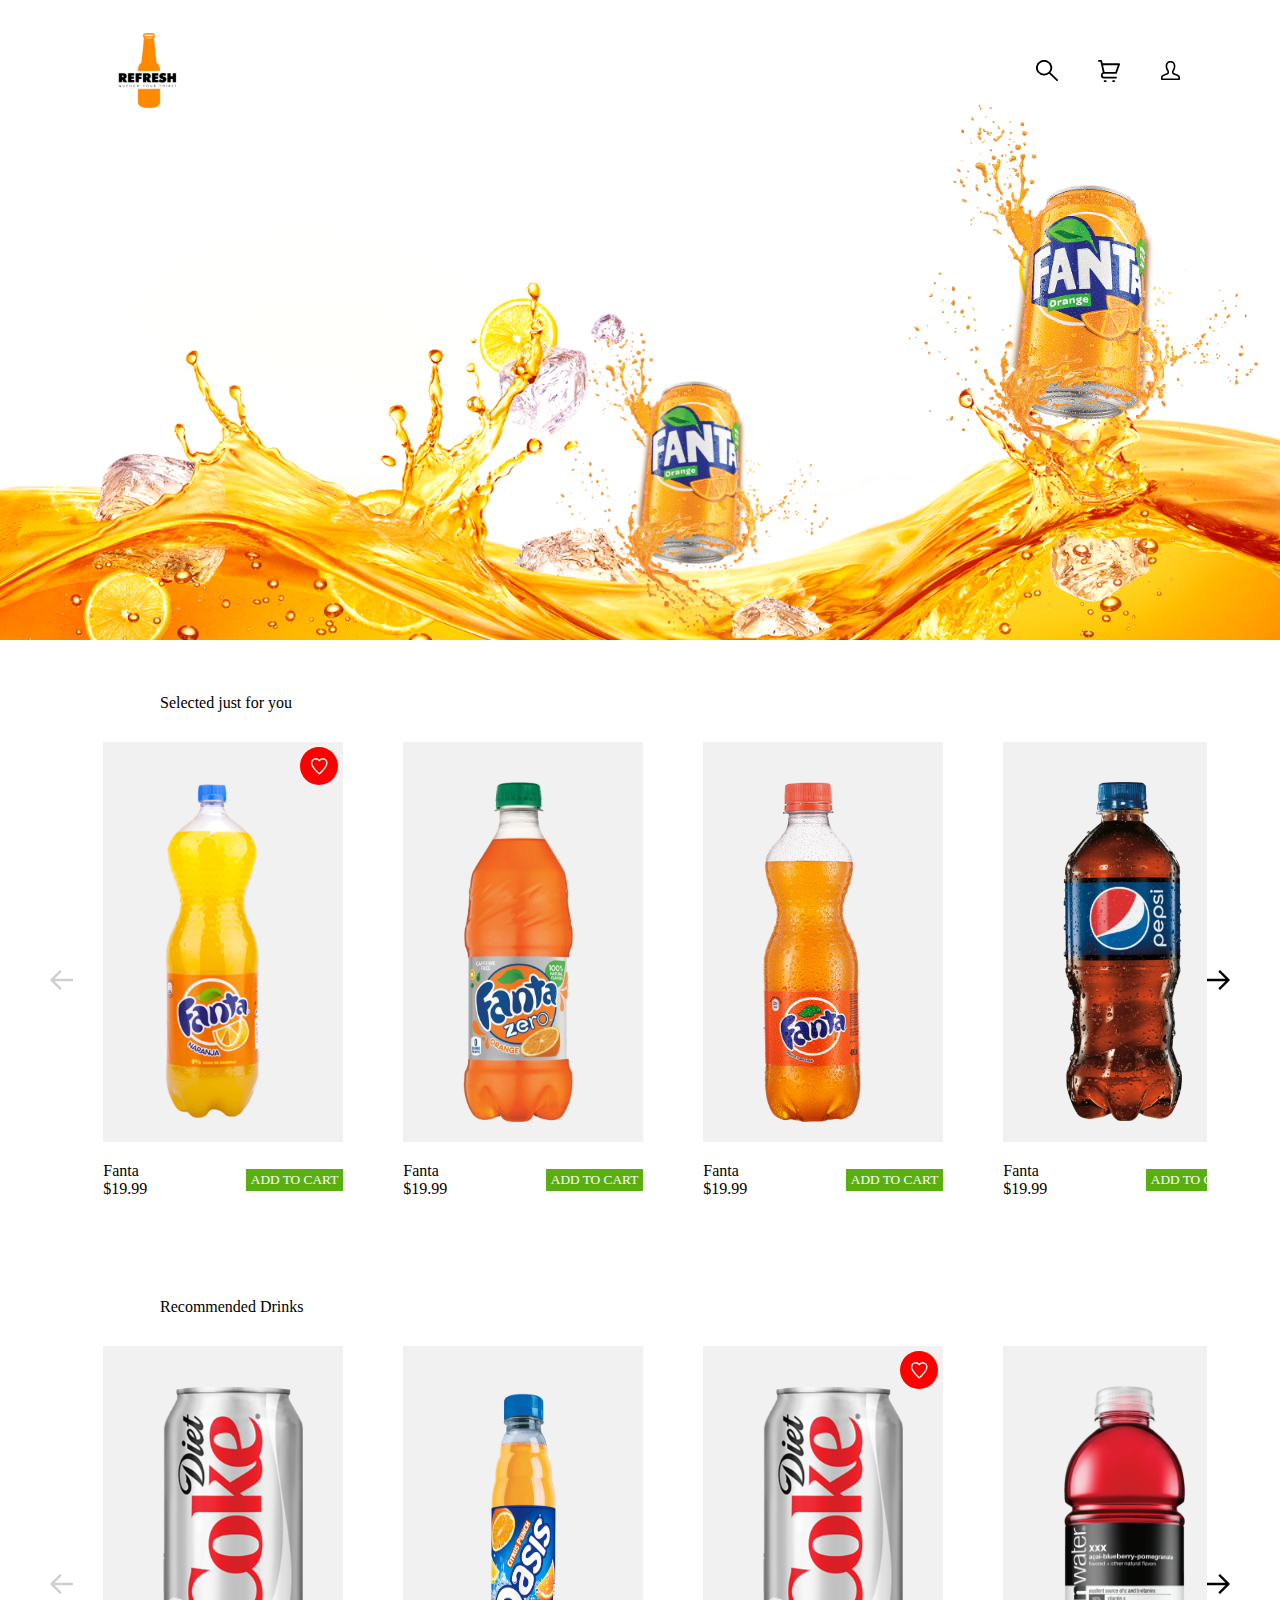
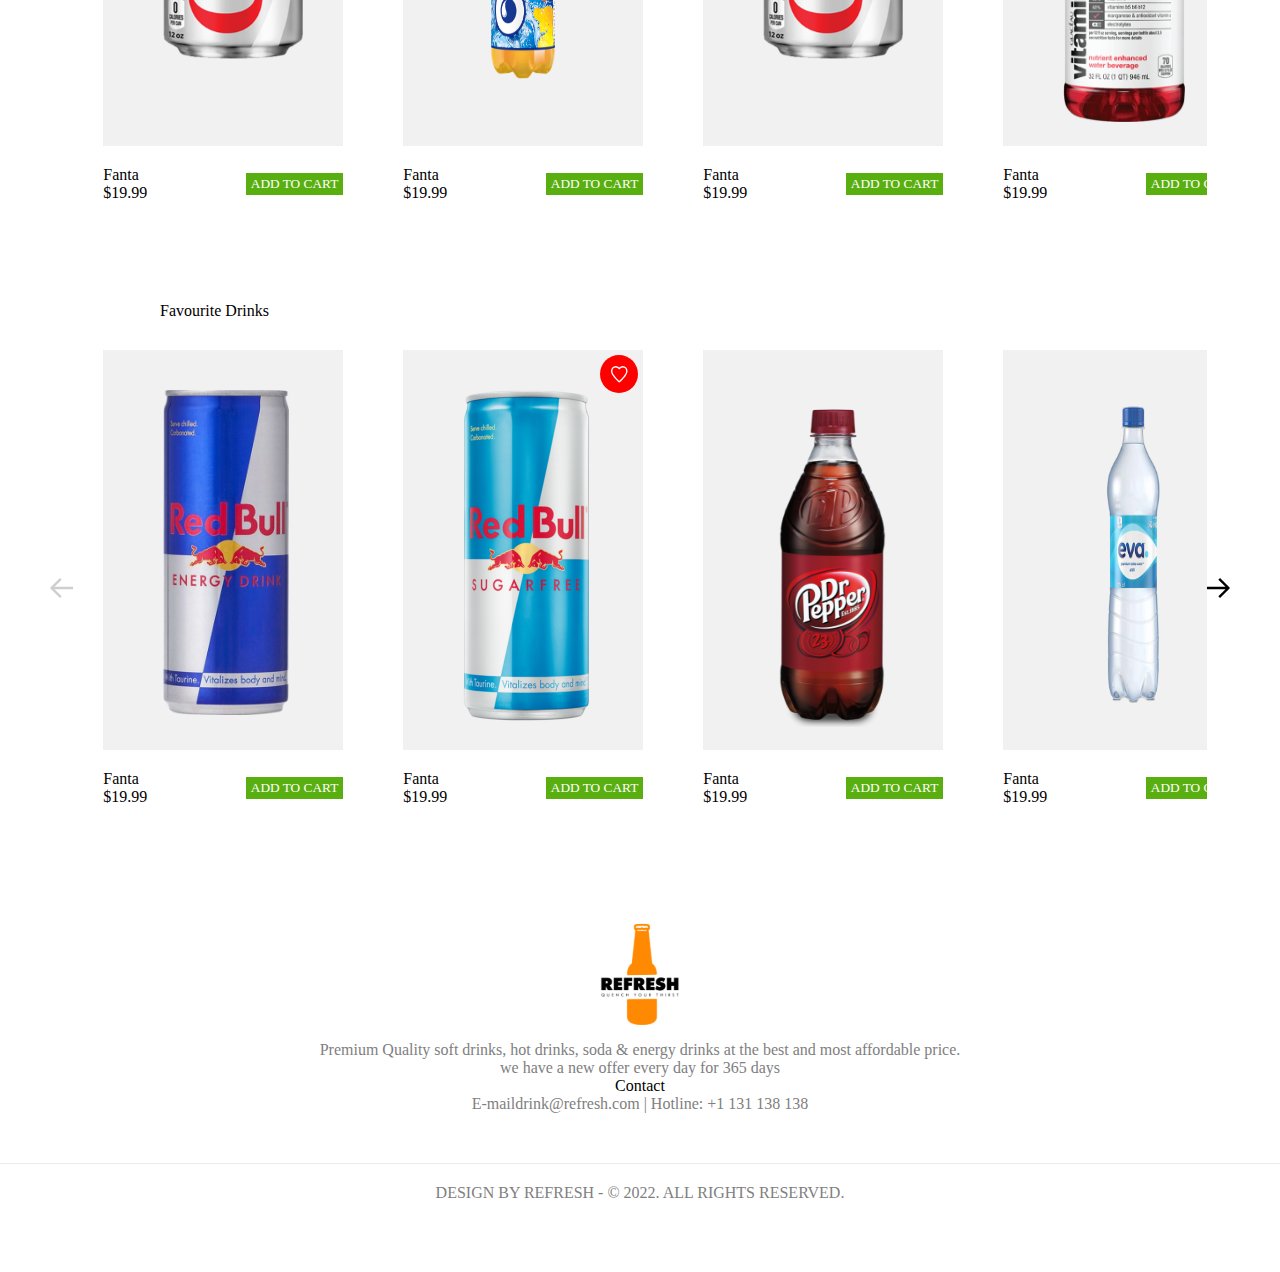
<file: index.html>
<!DOCTYPE html>
<html lang="en">
  <head>
    <meta charset="UTF-8" />
    <meta http-equiv="X-UA-Compatible" content="IE=edge" />
    <meta name="viewport" content="width=device-width, initial-scale=1.0" />
    <link rel="stylesheet" href="style.css" />
    <title>home</title>
  </head>
  <body>
    <div class="main-img">
      <img src="img/main-background.png" alt="main-background" />
    </div>
    <header>
      <div class="logo">
        <img src="img/logo.svg" alt="logo" />
      </div>
      <div class="right-nav">
        <img src="img/search.svg" alt="search" />
        <img src="img/cart.svg" alt="cart" />
        <img src="img/user.svg" alt="user" />
      </div>
    </header>
    <section class="just-for-you">
      <div class="heading">
        <p>Selected just for you</p>
      </div>
      <div class="item-container">
        <img src="img/left-arrow.svg" alt="left-arrow" />
        <div class="item-flex">
          <div class="item">
            <div class="item-background">
              <div class="favorites">
                <img src="img/favorite.svg" alt="favorite" />
              </div>
              <div class="item-image">
                <img src="img/fanta-naranja.png" alt="fanta-naranja" />
              </div>
            </div>
            <div class="item-bottom">
              <div class="item-price">
                <p>Fanta</p>
                <span>$19.99</span>
              </div>
              <button>ADD TO CART</button>
            </div>
          </div>
          <div class="item">
            <div class="item-background">
              <div class="item-image">
                <img src="img/fanta-zero.png" alt="fanta-zero" />
              </div>
            </div>
            <div class="item-bottom">
              <div class="item-price">
                <p>Fanta</p>
                <span>$19.99</span>
              </div>
              <button>ADD TO CART</button>
            </div>
          </div>
          <div class="item">
            <div class="item-background">
              <div class="item-image">
                <img src="img/fanta-orange.png" alt="fanta-orange" />
              </div>
            </div>
            <div class="item-bottom">
              <div class="item-price">
                <p>Fanta</p>
                <span>$19.99</span>
              </div>
              <button>ADD TO CART</button>
            </div>
          </div>
          <div class="item">
            <div class="item-background">
              <div class="item-image">
                <img src="img/pepsi.png" alt="pepsi" />
              </div>
            </div>
            <div class="item-bottom">
              <div class="item-price">
                <p>Fanta</p>
                <span>$19.99</span>
              </div>
              <button>ADD TO CART</button>
            </div>
          </div>
          </div>
          <img src="img/arrow-right.svg" alt="arrow-right" />
        </div>
      </div>
    </section>
    <section class="just-for-you">
      <div class="heading">
        <p>Recommended Drinks </p>
      </div>
      <div class="item-container">
        <img src="img/left-arrow.svg" alt="left-arrow" />
        <div class="item-flex">
          <div class="item">
            <div class="item-background">
              <div class="item-image">
                <img src="img/diet-coke.png" alt="diet-coke" />
              </div>
            </div>
            <div class="item-bottom">
              <div class="item-price">
                <p>Fanta</p>
                <span>$19.99</span>
              </div>
              <button>ADD TO CART</button>
            </div>
          </div>
          <div class="item">
            <div class="item-background">
              <div class="item-image">
                <img src="img/oasis.png" alt="oasis" />
              </div>
            </div>
            <div class="item-bottom">
              <div class="item-price">
                <p>Fanta</p>
                <span>$19.99</span>
              </div>
              <button>ADD TO CART</button>
            </div>
          </div>
          <div class="item">
            <div class="item-background">
                <div class="favorites">
                <img src="img/favorite.svg" alt="favorite" />
              </div>
              <div class="item-image">
                <img src="img/diet-coke.png" alt="diet-coke" />
              </div>
            </div>
            <div class="item-bottom">
              <div class="item-price">
                <p>Fanta</p>
                <span>$19.99</span>
              </div>
              <button>ADD TO CART</button>
            </div>
          </div>
          <div class="item">
            <div class="item-background">
              <div class="item-image">
                <img src="img/vitamin-water.png" alt="vitamin-water" />
              </div>
            </div>
            <div class="item-bottom">
              <div class="item-price">
                <p>Fanta</p>
                <span>$19.99</span>
              </div>
              <button>ADD TO CART</button>
            </div>
          </div>
          </div>
          <img src="img/arrow-right.svg" alt="arrow-right" />
        </div>
      </div>
    </section>
    <section class="just-for-you">
      <div class="heading">
        <p>Favourite Drinks</p>
      </div>
      <div class="item-container">
        <img src="img/left-arrow.svg" alt="left-arrow" />
        <div class="item-flex">
          <div class="item">
            <div class="item-background">
              <div class="item-image">
                <img src="img/red-bull.png" alt="red-bull" />
              </div>
            </div>
            <div class="item-bottom">
              <div class="item-price">
                <p>Fanta</p>
                <span>$19.99</span>
              </div>
              <button>ADD TO CART</button>
            </div>
          </div>
          <div class="item">
            <div class="item-background">
              <div class="favorites">
                <img src="img/favorite.svg" alt="favorite" />
              </div>
              <div class="item-image">
                <img src="img/red-bull-sf.png" alt="red-bull-sf" />
              </div>
            </div>
            <div class="item-bottom">
              <div class="item-price">
                <p>Fanta</p>
                <span>$19.99</span>
              </div>
              <button>ADD TO CART</button>
            </div>
          </div>
          <div class="item">
            <div class="item-background">
              <div class="item-image">
                <img src="img/dr-paper.png" alt="dr-paper" />
              </div>
            </div>
            <div class="item-bottom">
              <div class="item-price">
                <p>Fanta</p>
                <span>$19.99</span>
              </div>
              <button>ADD TO CART</button>
            </div>
          </div>
          <div class="item">
            <div class="item-background">
              <div class="item-image">
                <img src="img/Eva-water.png" alt="Eva-water" />
              </div>
            </div>
            <div class="item-bottom">
              <div class="item-price">
                <p>Fanta</p>
                <span>$19.99</span>
              </div>
              <button>ADD TO CART</button>
            </div>
          </div>
          </div>
          <img src="img/arrow-right.svg" alt="arrow-right" />
        </div>
      </div>
    </section>
    <div class="refresh">
        <img src="img/logo.svg" alt="logo">
        <p>Premium Quality soft drinks, hot drinks, soda & energy drinks at the best and most affordable price.</p>
        <p>we have a new offer every day for 365 days</p>
        <span>Contact</span>
        <p>E-maildrink@refresh.com | Hotline: +1 131 138 138</p>
    </div>
    <footer>
        <p>DESIGN BY REFRESH - © 2022. ALL RIGHTS RESERVED.</p>
    </footer>
  </body>
</html>
</file>
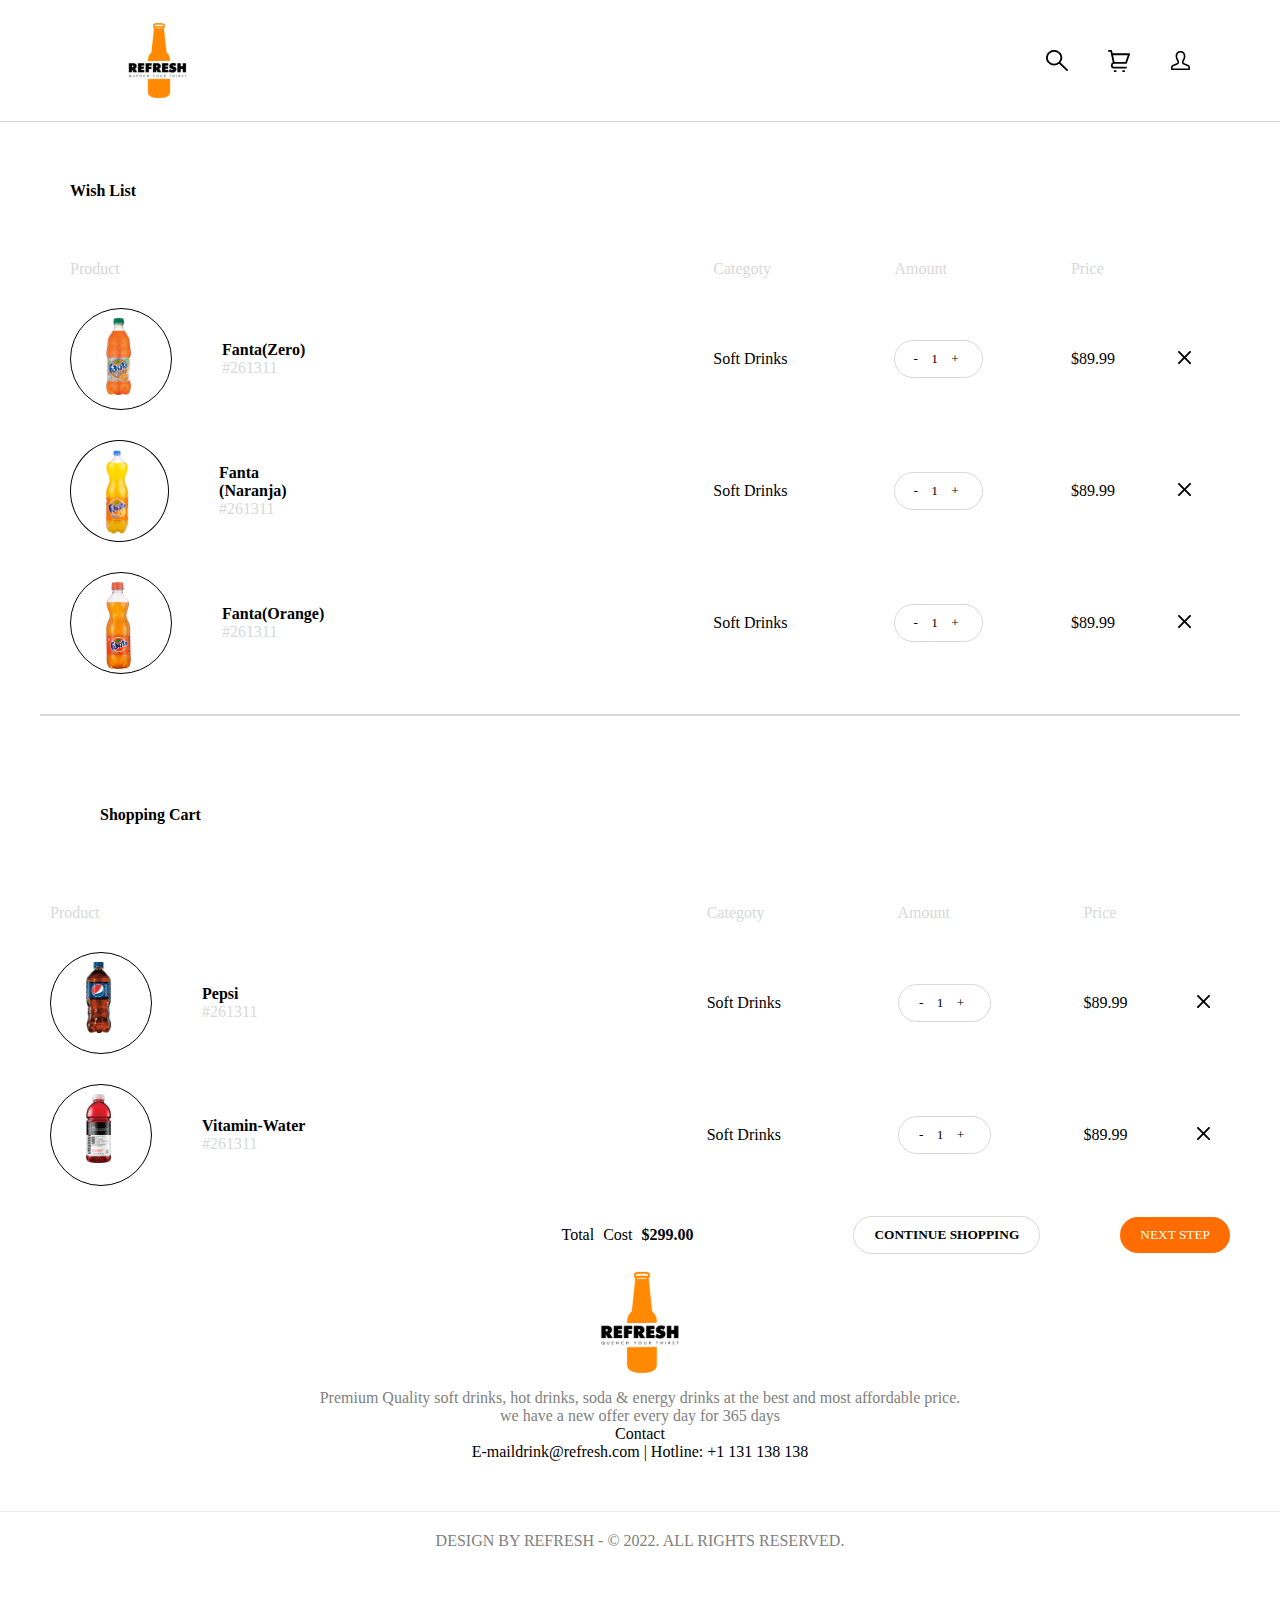
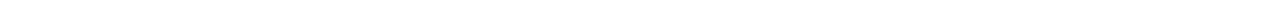
<file: cart.html>
<!DOCTYPE html>
<html lang="en">
  <head>
    <meta charset="UTF-8" />
    <meta http-equiv="X-UA-Compatible" content="IE=edge" />
    <meta name="viewport" content="width=device-width, initial-scale=1.0" />
    <link rel="stylesheet" href="style.css" />
    <title>cart</title>
  </head>
  <body>
    <header class="cart">
      <div class="logo">
        <img src="img/logo.svg" alt="logo" />
      </div>
      <div class="right-nav">
        <img src="img/search.svg" alt="search" />
        <img src="img/cart.svg" alt="cart" />
        <img src="img/user.svg" alt="user" />
      </div>
    </header>
    <section class="wish-list">
      <p>Wish List</p>
      <div class="wish-list-table">
        <table>
          <tr>
            <th>Product</th>
            <th>Categoty</th>
            <th>Amount</th>
            <th>Price</th>
          </tr>
          <tr>
            <td>
              <div class="product">
                <div class="circle">
                  <img src="img/fanta-zero.png" alt="fanta-zero" />
                </div>
                <div class="product-details">
                  <span>Fanta(Zero)</span>
                  <p>#261311</p>
                </div>
              </div>
            </td>
            <td>Soft Drinks</td>
            <td><button>- 1 +</button></td>
            <td>$89.99</td>
            <td><img src="img/cross.svg" alt="cross" /></td>
          </tr>
          <tr>
            <td>
              <div class="product">
                <div class="circle">
                  <img src="img/fanta-naranja.png" alt="fanta-naranja" />
                </div>
                <div class="product-details">
                  <span>Fanta (Naranja)</span>
                  <p>#261311</p>
                </div>
              </div>
            </td>
            <td>Soft Drinks</td>
            <td><button>- 1 +</button></td>
            <td>$89.99</td>
            <td><img src="img/cross.svg" alt="cross" /></td>
          </tr>
          <tr>
            <td>
              <div class="product">
                <div class="circle">
                  <img src="img/fanta-orange.png" alt="fanta-orange" />
                </div>
                <div class="product-details">
                  <span>Fanta(Orange)</span>
                  <p>#261311</p>
                </div>
              </div>
            </td>
            <td>Soft Drinks</td>
            <td><button>- 1 +</button></td>
            <td>$89.99</td>
            <td><img src="img/cross.svg" alt="cross" /></td>
          </tr>
        </table>
      </div>
    </section>
    <section class="shopping-cart">
      <div class="text">
        <p>Shopping Cart</p>
      </div>
      <table>
        <tr>
          <th>Product</th>
          <th>Categoty</th>
          <th>Amount</th>
          <th>Price</th>
        </tr>
        <tr>
          <td>
            <div class="product">
              <div class="circle">
                <img src="img/pepsi.png" alt="pepsi" />
              </div>
              <div class="product-details">
                <span>Pepsi</span>
                <p>#261311</p>
              </div>
            </div>
          </td>
          <td>Soft Drinks</td>
          <td><button>- 1 +</button></td>
          <td>$89.99</td>
          <td><img src="img/cross.svg" alt="cross" /></td>
        </tr>
        <tr>
          <td>
            <div class="product">
              <div class="circle">
                <img src="img/vitamin-water.png" alt="vitamin-water" />
              </div>
              <div class="product-details">
                <span>Vitamin-Water</span>
                <p>#261311</p>
              </div>
            </div>
          </td>
          <td>Soft Drinks</td>
          <td><button>- 1 +</button></td>
          <td>$89.99</td>
          <td><img src="img/cross.svg" alt="cross" /></td>
        </tr>
      </table>
      <div class="table-footer">
        <div class="total-amount">
          <p>Total Cost <span>$299.00</span></p>
        </div>
        <div class="continue-shopping">
          <button>CONTINUE SHOPPING</button>
        </div>
        <div class="next-step">
          <button>NEXT STEP</button>
        </div>
      </div>
    </section>
    <section class="refresh">
      <img src="img/logo.svg" alt="logo" />
      <p>
        Premium Quality soft drinks, hot drinks, soda & energy drinks at the
        best and most affordable price.
      </p>
      <p>we have a new offer every day for 365 days</p>
      <span
        >Contact <br />
        E-maildrink@refresh.com | Hotline: +1 131 138 138</span
      >
    </section>
    <footer>
      <p>DESIGN BY REFRESH - © 2022. ALL RIGHTS RESERVED.</p>
    </footer>
  </body>
</html>
</file>
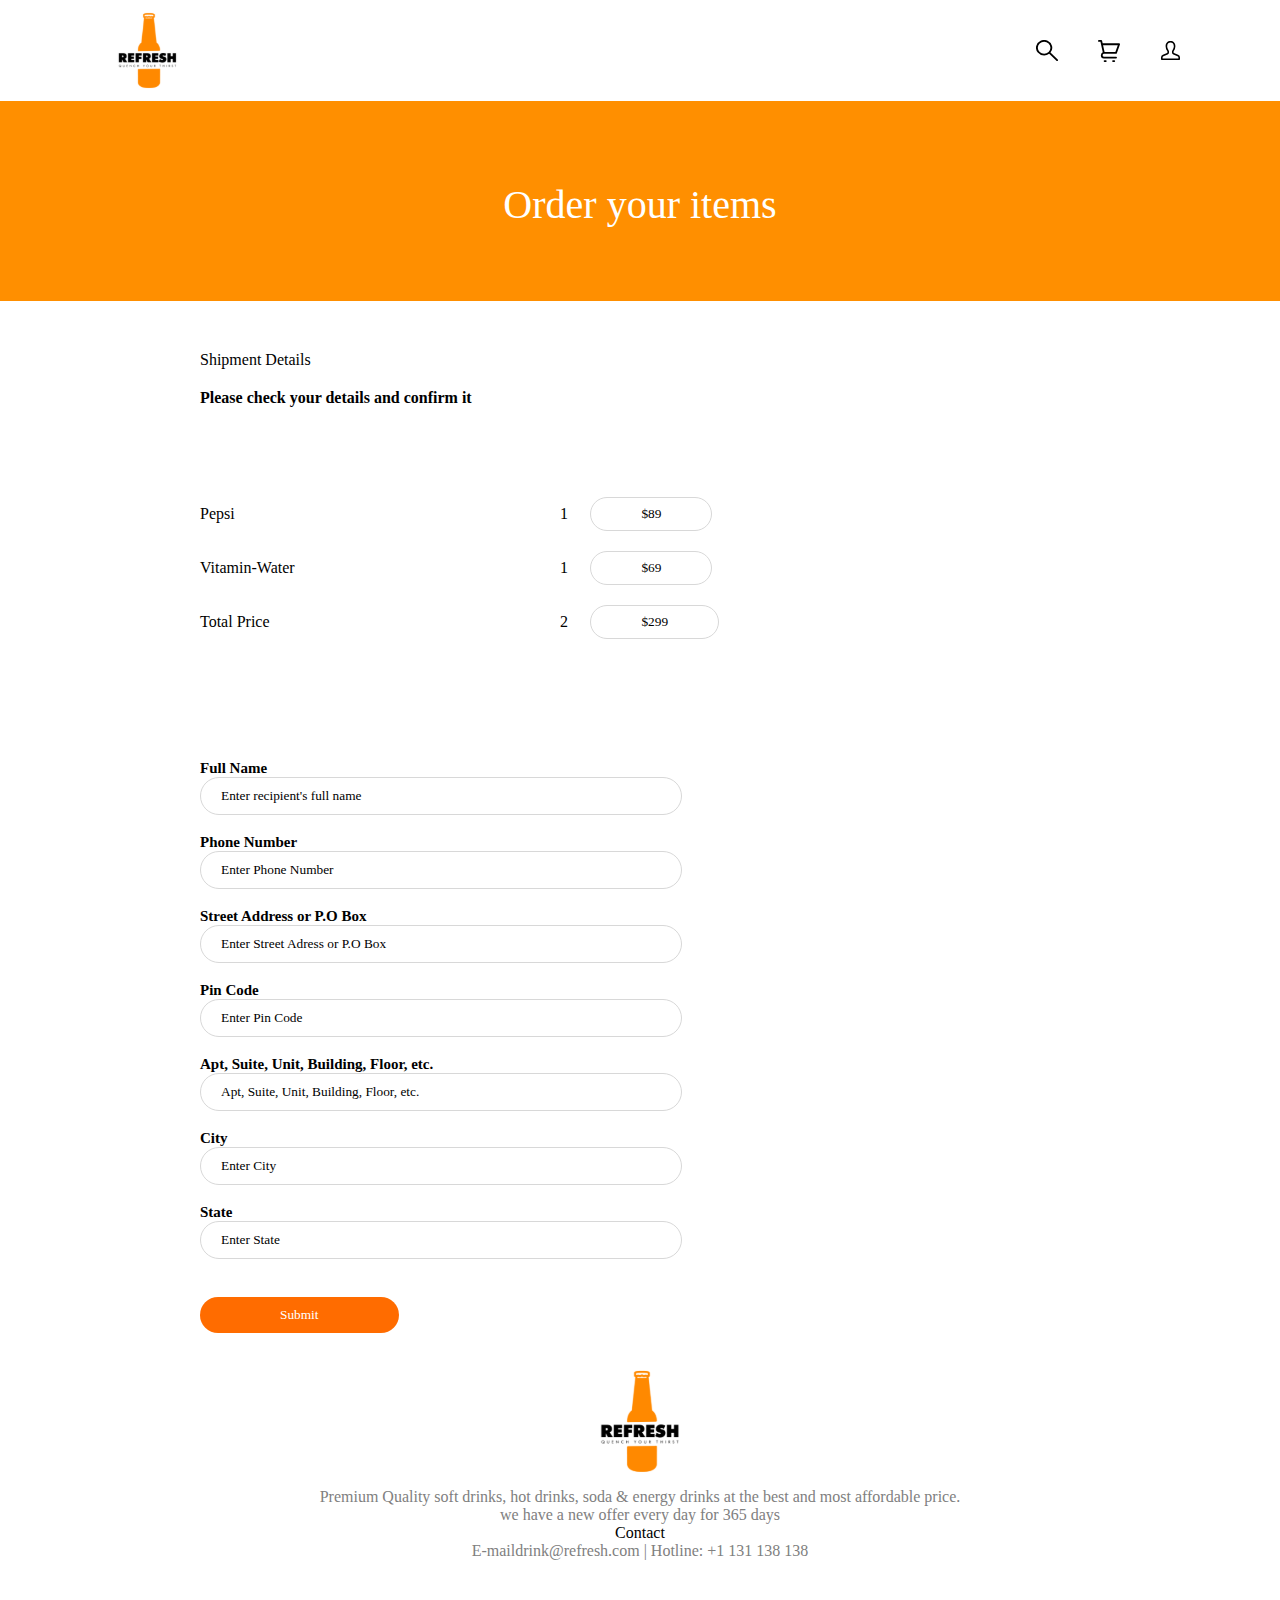
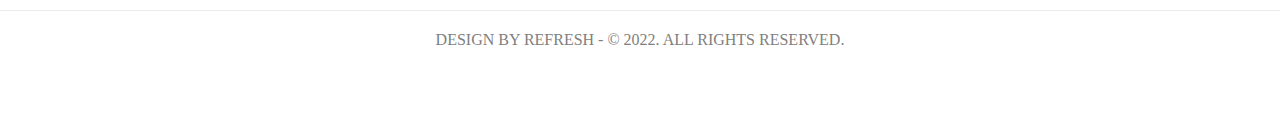
<file: checkout.html>
<!DOCTYPE html>
<html lang="en">
  <head>
    <meta charset="UTF-8" />
    <meta http-equiv="X-UA-Compatible" content="IE=edge" />
    <meta name="viewport" content="width=device-width, initial-scale=1.0" />
    <link rel="stylesheet" href="style.css" />
    <title>checkout</title>
  </head>
  <body>
    <header class="checkout">
      <div class="logo">
        <img src="img/logo.svg" alt="logo" />
      </div>
      <div class="right-nav">
        <img src="img/search.svg" alt="search" />
        <img src="img/cart.svg" alt="cart" />
        <img src="img/user.svg" alt="user" />
      </div>
    </header>
    <section class="order-item">
      <p>Order your items</p>
    </section>
    <section class="shipment">
      <span>Shipment Details</span>
      <p>Please check your details and confirm it</p>
      <table>
        <tr>
          <td>Pepsi</td>
          <td>1</td>
          <td><button>$89</button></td>
        </tr>
        <tr>
          <td>Vitamin-Water</td>
          <td>1</td>
          <td><button>$69</button></td>
        </tr>
        <tr>
          <td>Total Price</td>
          <td>2</td>
          <td><button>$299</button></td>
        </tr>
      </table>
    </section>
    <section class="checkout-form">
      <label for="full-name">Full Name</label> <br />
      <input type="text" placeholder="Enter recipient's full name" /> <br />
      <br />
      <label for="phone-number">Phone Number</label> <br />
      <input type="phone" placeholder="Enter Phone Number" /> <br />
      <br />
      <label for="Street">Street Address or P.O Box</label> <br />
      <input type="text" placeholder="Enter Street Adress or P.O Box" /> <br />
      <br />
      <label for="pin-code">Pin Code</label> <br />
      <input type="pin" placeholder="Enter Pin Code" /> <br />
      <br />
      <label for="appartment">Apt, Suite, Unit, Building, Floor, etc.</label>
      <br />
      <input
        type="text"
        placeholder="Apt, Suite, Unit, Building, Floor, etc."
      />
      <br />
      <br />
      <label for="city">City</label> <br />
      <input type="text" placeholder="Enter City" /> <br />
      <br />
      <label for="state">State</label> <br />
      <input type="text" placeholder="Enter State" /> <br />
      <br />
      <button>Submit</button>
    </section>
    <div class="refresh">
      <img src="img/logo.svg" alt="logo" />
      <p>
        Premium Quality soft drinks, hot drinks, soda & energy drinks at the
        best and most affordable price.
      </p>
      <p>we have a new offer every day for 365 days</p>
      <span>Contact</span>
      <p>E-maildrink@refresh.com | Hotline: +1 131 138 138</p>
    </div>
    <footer>
      <p>DESIGN BY REFRESH - © 2022. ALL RIGHTS RESERVED.</p>
    </footer>
  </body>
</html>
</file>
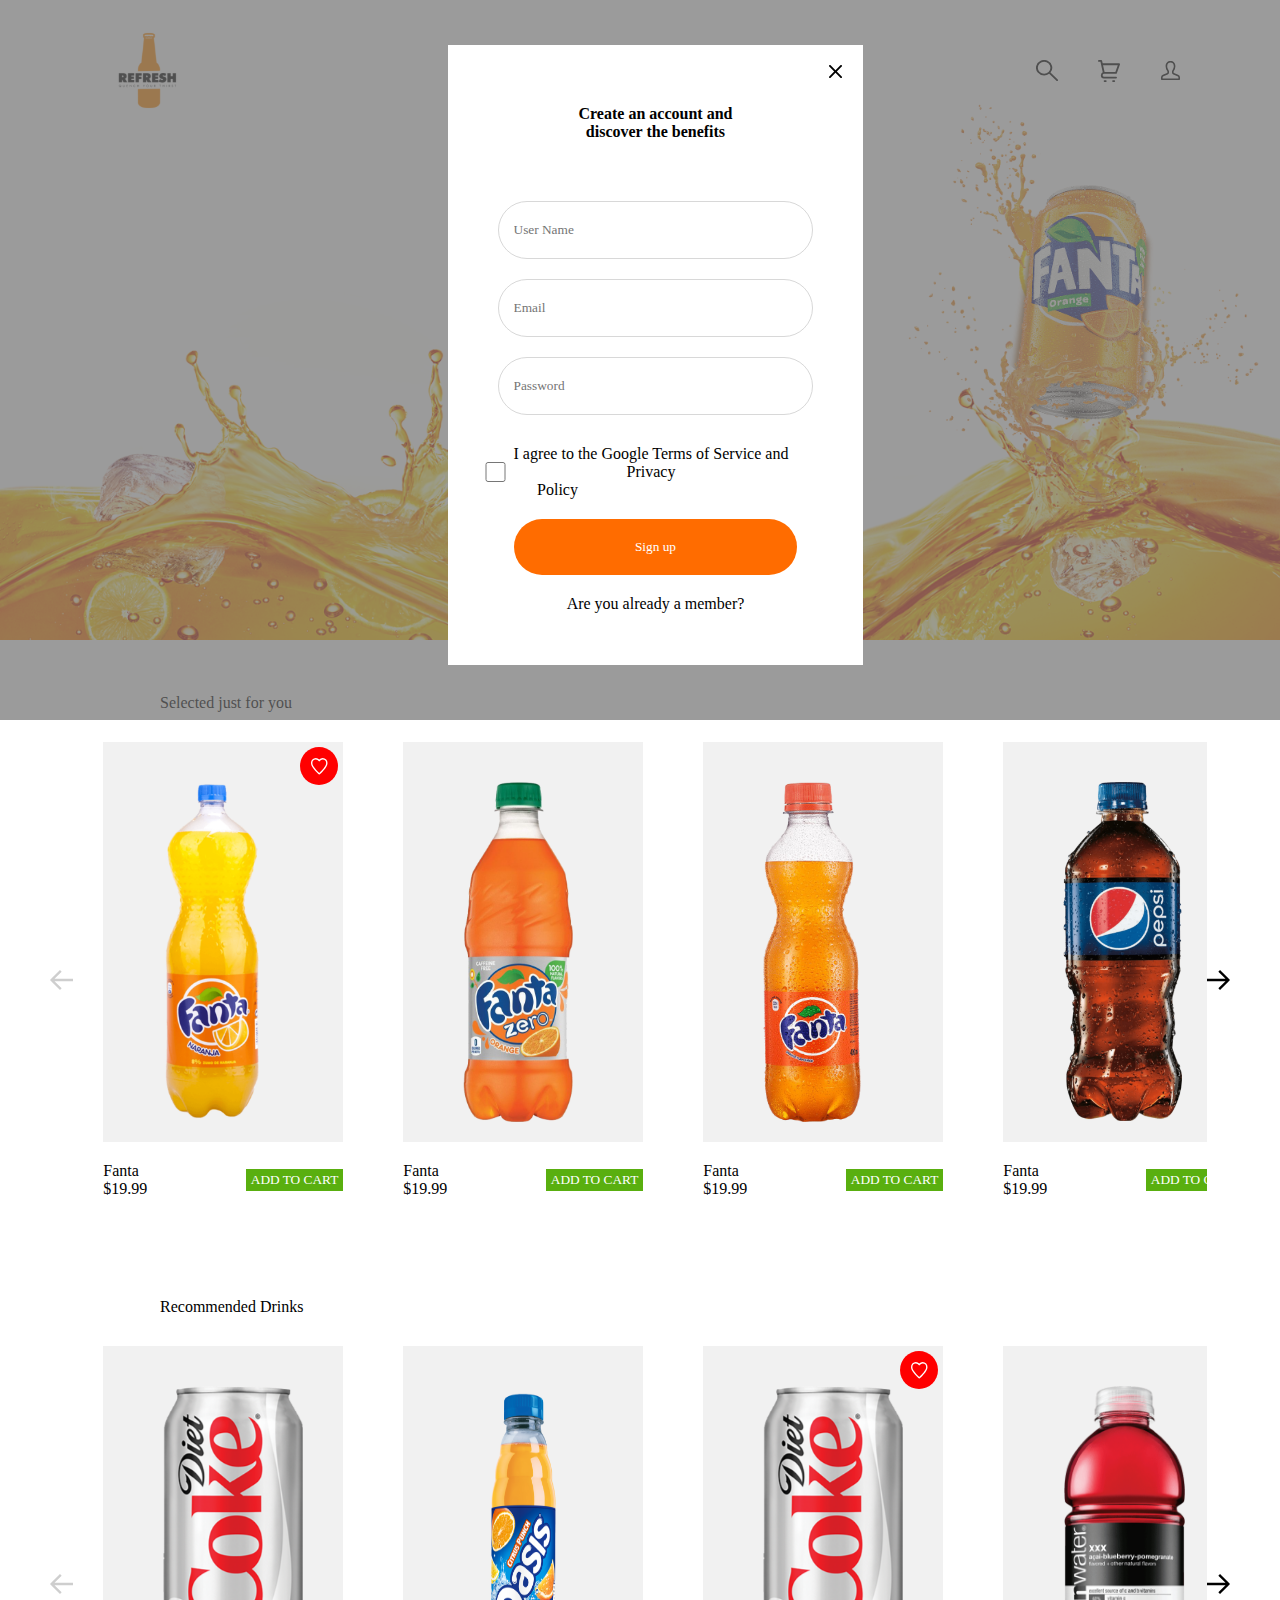
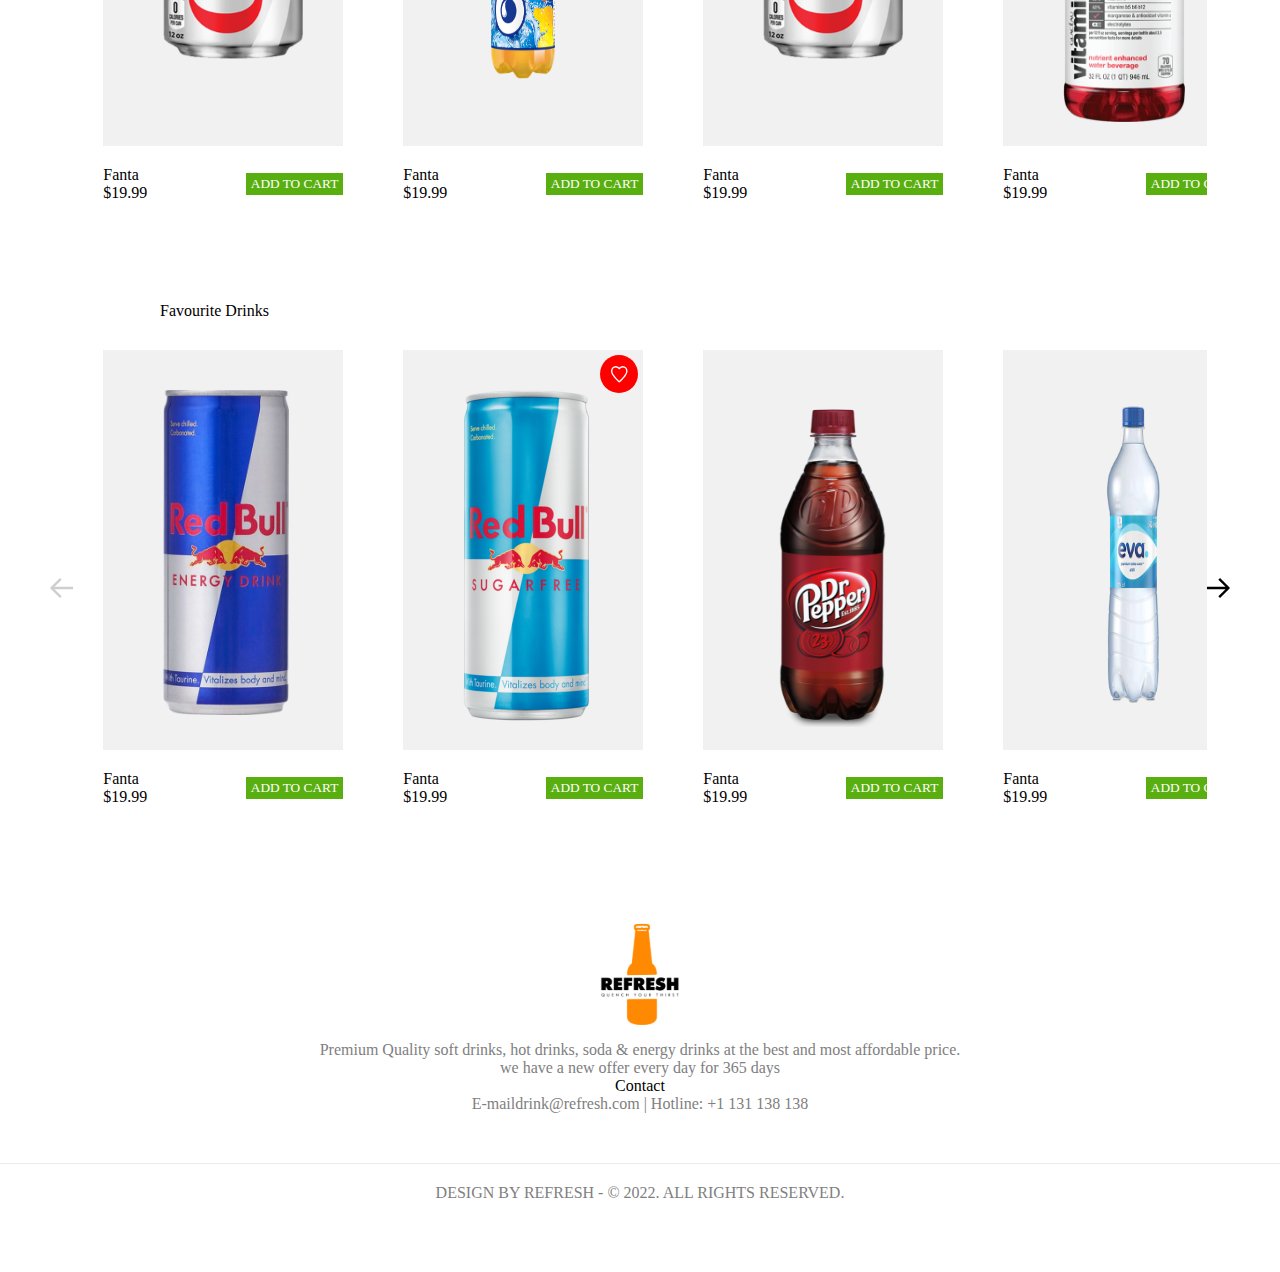
<file: signin.html>
<!DOCTYPE html>
<html lang="en">
<head>
    <meta charset="UTF-8">
    <meta http-equiv="X-UA-Compatible" content="IE=edge">
    <meta name="viewport" content="width=device-width, initial-scale=1.0">
    <link rel="stylesheet" href="style.css">
    <title>signup</title>
</head>
<body>
    <div class="main-img">
      <img src="img/main-background.png" alt="main-background" />
    </div>
    <header>
      <div class="logo">
        <img src="img/logo.svg" alt="logo" />
      </div>
      <div class="right-nav">
        <img src="img/search.svg" alt="search" />
        <img src="img/cart.svg" alt="cart" />
        <img src="img/user.svg" alt="user" />
      </div>
    </header>
    <section class="just-for-you">
      <div class="heading">
        <p>Selected just for you</p>
      </div>
      <div class="item-container">
        <img src="img/left-arrow.svg" alt="left-arrow" />
        <div class="item-flex">
          <div class="item">
            <div class="item-background">
              <div class="favorites">
                <img src="img/favorite.svg" alt="favorite" />
              </div>
              <div class="item-image">
                <img src="img/fanta-naranja.png" alt="fanta-naranja" />
              </div>
            </div>
            <div class="item-bottom">
              <div class="item-price">
                <p>Fanta</p>
                <span>$19.99</span>
              </div>
              <button>ADD TO CART</button>
            </div>
          </div>
          <div class="item">
            <div class="item-background">
              <div class="item-image">
                <img src="img/fanta-zero.png" alt="fanta-zero" />
              </div>
            </div>
            <div class="item-bottom">
              <div class="item-price">
                <p>Fanta</p>
                <span>$19.99</span>
              </div>
              <button>ADD TO CART</button>
            </div>
          </div>
          <div class="item">
            <div class="item-background">
              <div class="item-image">
                <img src="img/fanta-orange.png" alt="fanta-orange" />
              </div>
            </div>
            <div class="item-bottom">
              <div class="item-price">
                <p>Fanta</p>
                <span>$19.99</span>
              </div>
              <button>ADD TO CART</button>
            </div>
          </div>
          <div class="item">
            <div class="item-background">
              <div class="item-image">
                <img src="img/pepsi.png" alt="pepsi" />
              </div>
            </div>
            <div class="item-bottom">
              <div class="item-price">
                <p>Fanta</p>
                <span>$19.99</span>
              </div>
              <button>ADD TO CART</button>
            </div>
          </div>
          </div>
          <img src="img/arrow-right.svg" alt="arrow-right" />
        </div>
      </div>
    </section>
    <section class="just-for-you">
      <div class="heading">
        <p>Recommended Drinks </p>
      </div>
      <div class="item-container">
        <img src="img/left-arrow.svg" alt="left-arrow" />
        <div class="item-flex">
          <div class="item">
            <div class="item-background">
              <div class="item-image">
                <img src="img/diet-coke.png" alt="diet-coke" />
              </div>
            </div>
            <div class="item-bottom">
              <div class="item-price">
                <p>Fanta</p>
                <span>$19.99</span>
              </div>
              <button>ADD TO CART</button>
            </div>
          </div>
          <div class="item">
            <div class="item-background">
              <div class="item-image">
                <img src="img/oasis.png" alt="oasis" />
              </div>
            </div>
            <div class="item-bottom">
              <div class="item-price">
                <p>Fanta</p>
                <span>$19.99</span>
              </div>
              <button>ADD TO CART</button>
            </div>
          </div>
          <div class="item">
            <div class="item-background">
                <div class="favorites">
                <img src="img/favorite.svg" alt="favorite" />
              </div>
              <div class="item-image">
                <img src="img/diet-coke.png" alt="diet-coke" />
              </div>
            </div>
            <div class="item-bottom">
              <div class="item-price">
                <p>Fanta</p>
                <span>$19.99</span>
              </div>
              <button>ADD TO CART</button>
            </div>
          </div>
          <div class="item">
            <div class="item-background">
              <div class="item-image">
                <img src="img/vitamin-water.png" alt="vitamin-water" />
              </div>
            </div>
            <div class="item-bottom">
              <div class="item-price">
                <p>Fanta</p>
                <span>$19.99</span>
              </div>
              <button>ADD TO CART</button>
            </div>
          </div>
          </div>
          <img src="img/arrow-right.svg" alt="arrow-right" />
        </div>
      </div>
    </section>
    <section class="just-for-you">
      <div class="heading">
        <p>Favourite Drinks</p>
      </div>
      <div class="item-container">
        <img src="img/left-arrow.svg" alt="left-arrow" />
        <div class="item-flex">
          <div class="item">
            <div class="item-background">
              <div class="item-image">
                <img src="img/red-bull.png" alt="red-bull" />
              </div>
            </div>
            <div class="item-bottom">
              <div class="item-price">
                <p>Fanta</p>
                <span>$19.99</span>
              </div>
              <button>ADD TO CART</button>
            </div>
          </div>
          <div class="item">
            <div class="item-background">
              <div class="favorites">
                <img src="img/favorite.svg" alt="favorite" />
              </div>
              <div class="item-image">
                <img src="img/red-bull-sf.png" alt="red-bull-sf" />
              </div>
            </div>
            <div class="item-bottom">
              <div class="item-price">
                <p>Fanta</p>
                <span>$19.99</span>
              </div>
              <button>ADD TO CART</button>
            </div>
          </div>
          <div class="item">
            <div class="item-background">
              <div class="item-image">
                <img src="img/dr-paper.png" alt="dr-paper" />
              </div>
            </div>
            <div class="item-bottom">
              <div class="item-price">
                <p>Fanta</p>
                <span>$19.99</span>
              </div>
              <button>ADD TO CART</button>
            </div>
          </div>
          <div class="item">
            <div class="item-background">
              <div class="item-image">
                <img src="img/Eva-water.png" alt="Eva-water" />
              </div>
            </div>
            <div class="item-bottom">
              <div class="item-price">
                <p>Fanta</p>
                <span>$19.99</span>
              </div>
              <button>ADD TO CART</button>
            </div>
          </div>
          </div>
          <img src="img/arrow-right.svg" alt="arrow-right" />
        </div>
      </div>
    </section>
    <div class="refresh">
        <img src="img/logo.svg" alt="logo">
        <p>Premium Quality soft drinks, hot drinks, soda & energy drinks at the best and most affordable price.</p>
        <p>we have a new offer every day for 365 days</p>
        <span>Contact</span>
        <p>E-maildrink@refresh.com | Hotline: +1 131 138 138</p>
    </div>
    <footer>
        <p>DESIGN BY REFRESH - © 2022. ALL RIGHTS RESERVED.</p>
    </footer>
    <section class="sign-up">
        <div class="filter"></div>
        <div class="sign-up-container">
          <div class="sign-up-form">
              <div class="form-text">
              <span>Create an account and  <br>
                discover the benefits</span> <br>
             </div>
             <div class="form">
                <input type="text" placeholder="User Name" required> <br>
                <input type="email" placeholder="Email" required> <br>
                <input type="password" placeholder="Password" required>
                <div class="check">
                <input type="checkbox">
                <p>I agree to the Google Terms of Service and <br>
                   <span> Privacy Policy</span></p>
                    </div>
             </div>
             <div class="close-btn">
              <img src="img/cross.svg" alt="cross">
             </div>
             <div class="sign-up-btn">
                 <button>Sign up</button>
             </div>
             <a href="#">Are you already a member?</a>
          </div>
        </div>
    </section>
</body>
</html>
</file>
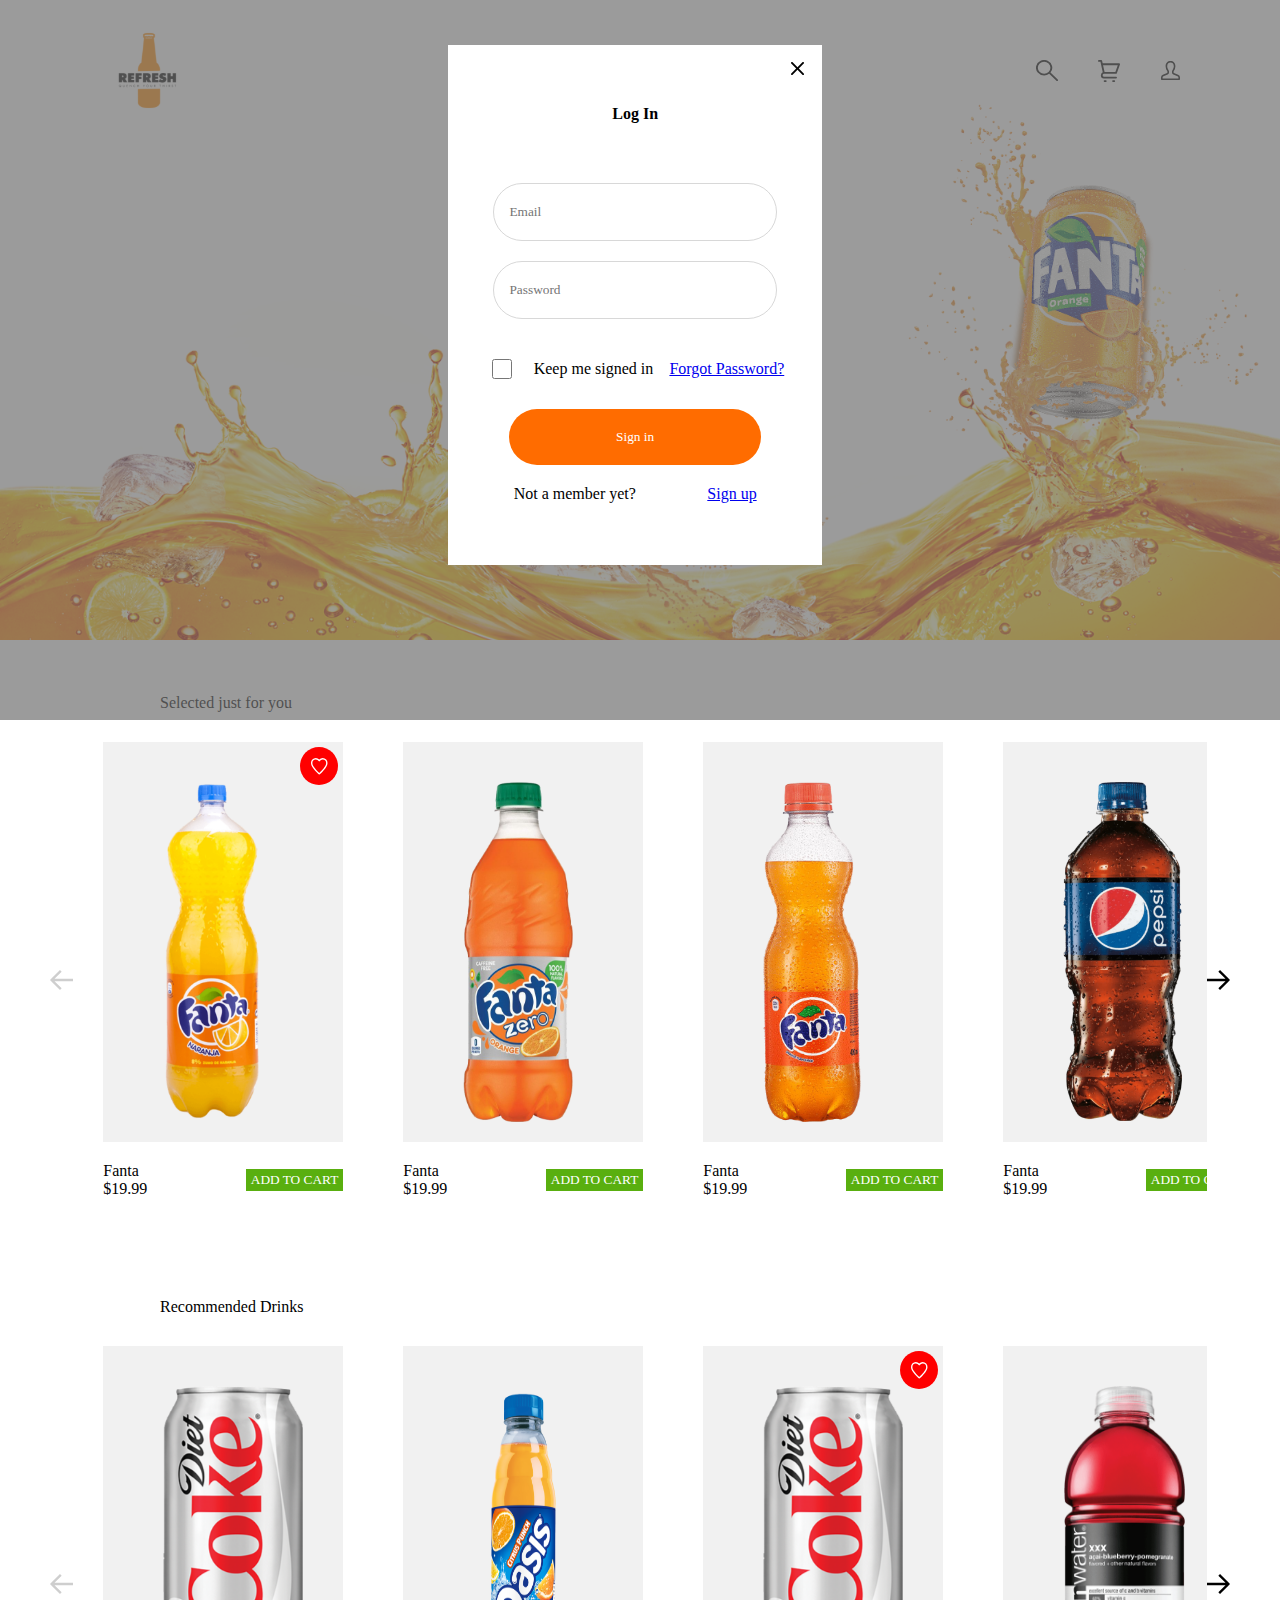
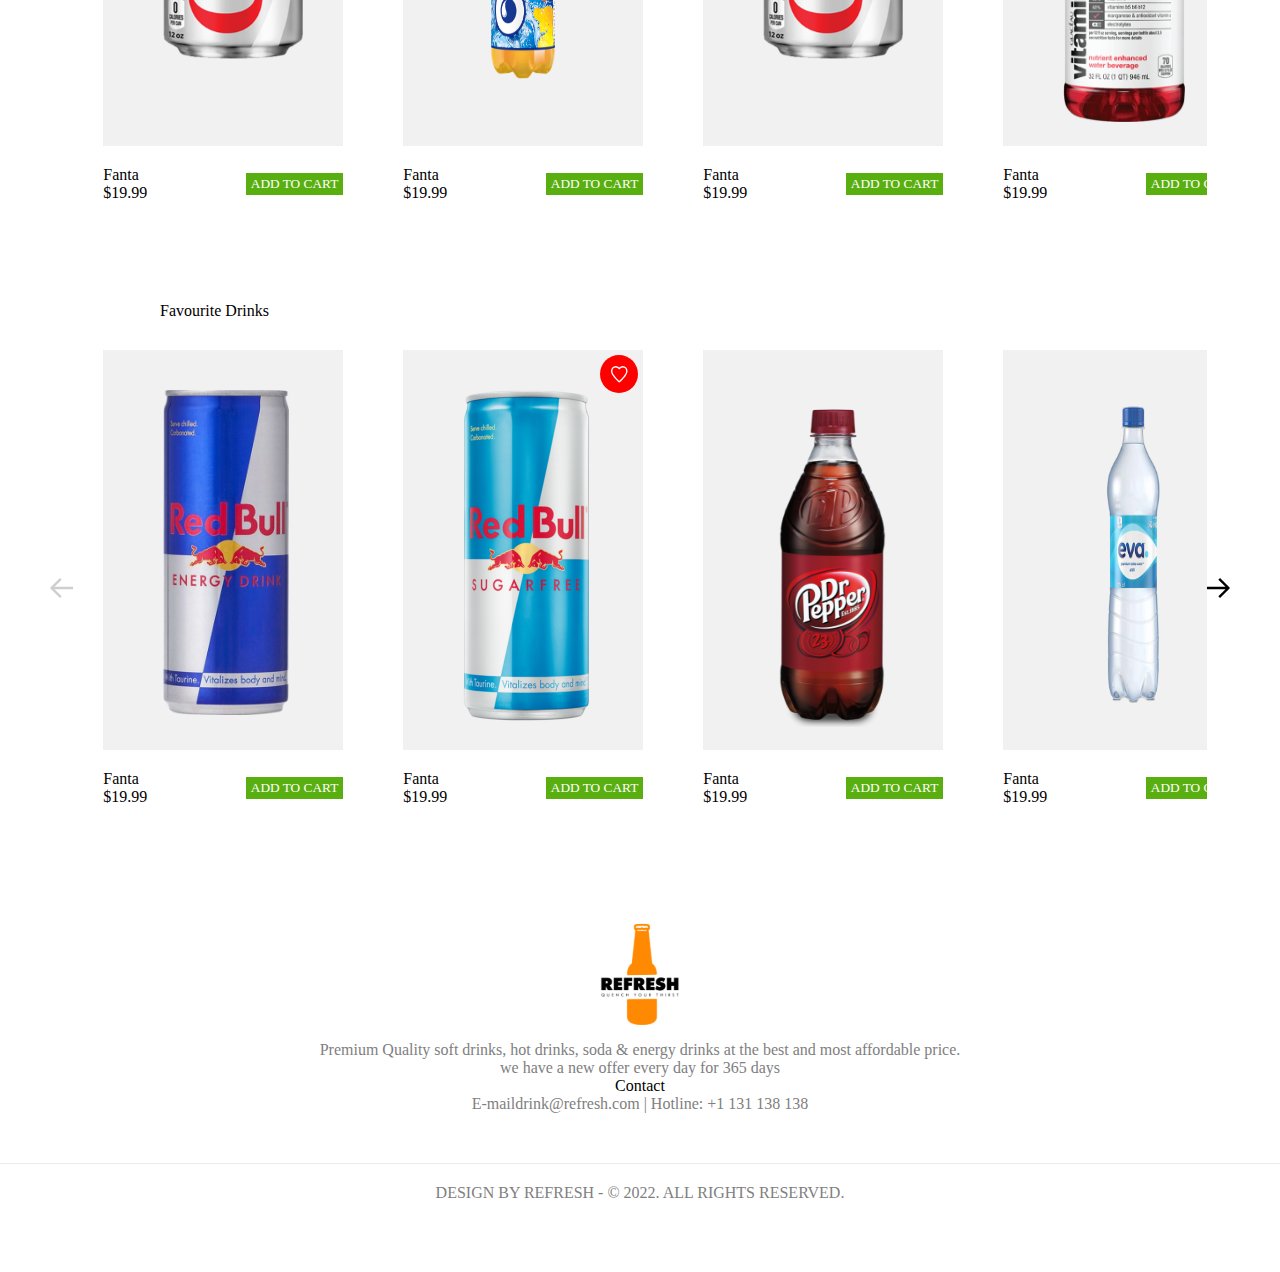
<file: signup.html>
<!DOCTYPE html>
<html lang="en">
<head>
    <meta charset="UTF-8">
    <meta http-equiv="X-UA-Compatible" content="IE=edge">
    <meta name="viewport" content="width=device-width, initial-scale=1.0">
    <link rel="stylesheet" href="style.css">
    <title>signup</title>
</head>
<body>
    <div class="main-img">
      <img src="img/main-background.png" alt="main-background" />
    </div>
    <header>
      <div class="logo">
        <img src="img/logo.svg" alt="logo" />
      </div>
      <div class="right-nav">
        <img src="img/search.svg" alt="search" />
        <img src="img/cart.svg" alt="cart" />
        <img src="img/user.svg" alt="user" />
      </div>
    </header>
    <section class="just-for-you">
      <div class="heading">
        <p>Selected just for you</p>
      </div>
      <div class="item-container">
        <img src="img/left-arrow.svg" alt="left-arrow" />
        <div class="item-flex">
          <div class="item">
            <div class="item-background">
              <div class="favorites">
                <img src="img/favorite.svg" alt="favorite" />
              </div>
              <div class="item-image">
                <img src="img/fanta-naranja.png" alt="fanta-naranja" />
              </div>
            </div>
            <div class="item-bottom">
              <div class="item-price">
                <p>Fanta</p>
                <span>$19.99</span>
              </div>
              <button>ADD TO CART</button>
            </div>
          </div>
          <div class="item">
            <div class="item-background">
              <div class="item-image">
                <img src="img/fanta-zero.png" alt="fanta-zero" />
              </div>
            </div>
            <div class="item-bottom">
              <div class="item-price">
                <p>Fanta</p>
                <span>$19.99</span>
              </div>
              <button>ADD TO CART</button>
            </div>
          </div>
          <div class="item">
            <div class="item-background">
              <div class="item-image">
                <img src="img/fanta-orange.png" alt="fanta-orange" />
              </div>
            </div>
            <div class="item-bottom">
              <div class="item-price">
                <p>Fanta</p>
                <span>$19.99</span>
              </div>
              <button>ADD TO CART</button>
            </div>
          </div>
          <div class="item">
            <div class="item-background">
              <div class="item-image">
                <img src="img/pepsi.png" alt="pepsi" />
              </div>
            </div>
            <div class="item-bottom">
              <div class="item-price">
                <p>Fanta</p>
                <span>$19.99</span>
              </div>
              <button>ADD TO CART</button>
            </div>
          </div>
          </div>
          <img src="img/arrow-right.svg" alt="arrow-right" />
        </div>
      </div>
    </section>
    <section class="just-for-you">
      <div class="heading">
        <p>Recommended Drinks </p>
      </div>
      <div class="item-container">
        <img src="img/left-arrow.svg" alt="left-arrow" />
        <div class="item-flex">
          <div class="item">
            <div class="item-background">
              <div class="item-image">
                <img src="img/diet-coke.png" alt="diet-coke" />
              </div>
            </div>
            <div class="item-bottom">
              <div class="item-price">
                <p>Fanta</p>
                <span>$19.99</span>
              </div>
              <button>ADD TO CART</button>
            </div>
          </div>
          <div class="item">
            <div class="item-background">
              <div class="item-image">
                <img src="img/oasis.png" alt="oasis" />
              </div>
            </div>
            <div class="item-bottom">
              <div class="item-price">
                <p>Fanta</p>
                <span>$19.99</span>
              </div>
              <button>ADD TO CART</button>
            </div>
          </div>
          <div class="item">
            <div class="item-background">
                <div class="favorites">
                <img src="img/favorite.svg" alt="favorite" />
              </div>
              <div class="item-image">
                <img src="img/diet-coke.png" alt="diet-coke" />
              </div>
            </div>
            <div class="item-bottom">
              <div class="item-price">
                <p>Fanta</p>
                <span>$19.99</span>
              </div>
              <button>ADD TO CART</button>
            </div>
          </div>
          <div class="item">
            <div class="item-background">
              <div class="item-image">
                <img src="img/vitamin-water.png" alt="vitamin-water" />
              </div>
            </div>
            <div class="item-bottom">
              <div class="item-price">
                <p>Fanta</p>
                <span>$19.99</span>
              </div>
              <button>ADD TO CART</button>
            </div>
          </div>
          </div>
          <img src="img/arrow-right.svg" alt="arrow-right" />
        </div>
      </div>
    </section>
    <section class="just-for-you">
      <div class="heading">
        <p>Favourite Drinks</p>
      </div>
      <div class="item-container">
        <img src="img/left-arrow.svg" alt="left-arrow" />
        <div class="item-flex">
          <div class="item">
            <div class="item-background">
              <div class="item-image">
                <img src="img/red-bull.png" alt="red-bull" />
              </div>
            </div>
            <div class="item-bottom">
              <div class="item-price">
                <p>Fanta</p>
                <span>$19.99</span>
              </div>
              <button>ADD TO CART</button>
            </div>
          </div>
          <div class="item">
            <div class="item-background">
              <div class="favorites">
                <img src="img/favorite.svg" alt="favorite" />
              </div>
              <div class="item-image">
                <img src="img/red-bull-sf.png" alt="red-bull-sf" />
              </div>
            </div>
            <div class="item-bottom">
              <div class="item-price">
                <p>Fanta</p>
                <span>$19.99</span>
              </div>
              <button>ADD TO CART</button>
            </div>
          </div>
          <div class="item">
            <div class="item-background">
              <div class="item-image">
                <img src="img/dr-paper.png" alt="dr-paper" />
              </div>
            </div>
            <div class="item-bottom">
              <div class="item-price">
                <p>Fanta</p>
                <span>$19.99</span>
              </div>
              <button>ADD TO CART</button>
            </div>
          </div>
          <div class="item">
            <div class="item-background">
              <div class="item-image">
                <img src="img/Eva-water.png" alt="Eva-water" />
              </div>
            </div>
            <div class="item-bottom">
              <div class="item-price">
                <p>Fanta</p>
                <span>$19.99</span>
              </div>
              <button>ADD TO CART</button>
            </div>
          </div>
          </div>
          <img src="img/arrow-right.svg" alt="arrow-right" />
        </div>
      </div>
    </section>
    <div class="refresh">
        <img src="img/logo.svg" alt="logo">
        <p>Premium Quality soft drinks, hot drinks, soda & energy drinks at the best and most affordable price.</p>
        <p>we have a new offer every day for 365 days</p>
        <span>Contact</span>
        <p>E-maildrink@refresh.com | Hotline: +1 131 138 138</p>
    </div>
    <footer>
        <p>DESIGN BY REFRESH - © 2022. ALL RIGHTS RESERVED.</p>
    </footer>
    <section class="sign-in">
        <div class="filter"></div>
        <div class="sign-in-container">
          <div class="sign-in-form">
              <div class="form-text">
              <span>Log In</span> <br>
             </div>
             <div class="form">
                <input type="email" placeholder="Email" required> <br>
                <input type="password" placeholder="Password" required>
                <div class="check-signin">
                <input type="checkbox">
                <p>Keep me signed in</p>
                <a href="#">Forgot Password?</a>
             </div>
             </div>
             <div class="close-btn">
              <img src="img/cross.svg" alt="cross">
             </div>
             <div class="sign-in-btn">
                 <button>Sign in</button>
             </div>
             <div class="sign-in-link">
             <p>Not a member yet?</p>
             <a href="#">Sign up</a>
             </div>
          </div>
        </div>
    </section>
</body>
</html>
</file>
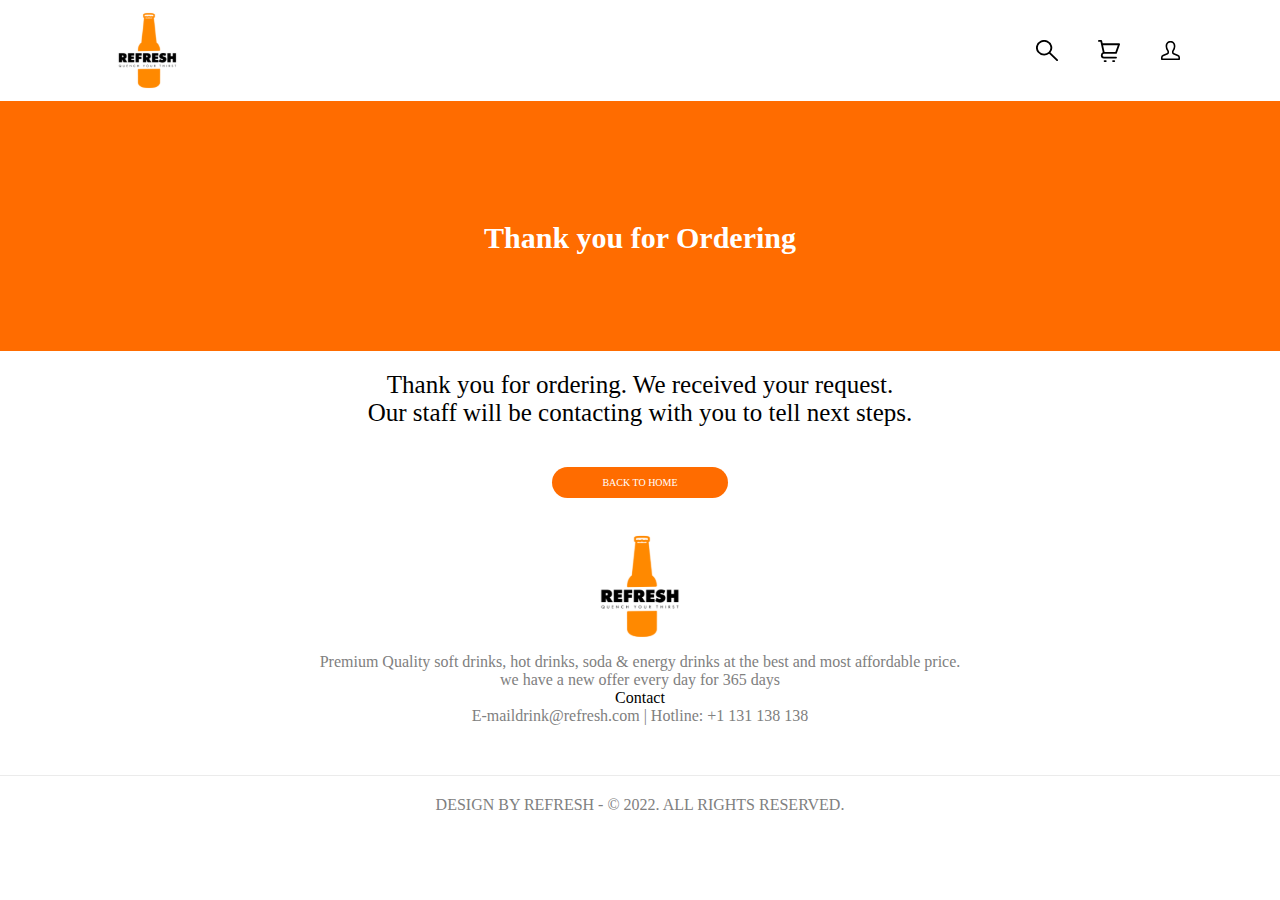
<file: thankyou.html>
<!DOCTYPE html>
<html lang="en">
  <head>
    <meta charset="UTF-8" />
    <meta http-equiv="X-UA-Compatible" content="IE=edge" />
    <meta name="viewport" content="width=device-width, initial-scale=1.0" />
    <link rel="stylesheet" href="style.css" />
    <title>thankyou</title>
  </head>
  <body>
    <header class="checkout">
      <div class="logo">
        <img src="img/logo.svg" alt="logo" />
      </div>
      <div class="right-nav">
        <img src="img/search.svg" alt="search" />
        <img src="img/cart.svg" alt="cart" />
        <img src="img/user.svg" alt="user" />
      </div>
    </header>
    <section class="thankyou">
      <div class="text">
        <p>Thank you for Ordering</p>
      </div>
    </section>
    <section class="thankyou-msg">
      <div class="thankyou-text">
        <p>
          Thank you for ordering. We received your request. <br />
          Our staff will be contacting with you to tell next steps.
        </p>
        <button>BACK TO HOME</button>
      </div>
    </section>
    <div class="refresh">
      <img src="img/logo.svg" alt="logo" />
      <p>
        Premium Quality soft drinks, hot drinks, soda & energy drinks at the
        best and most affordable price.
      </p>
      <p>we have a new offer every day for 365 days</p>
      <span>Contact</span>
      <p>E-maildrink@refresh.com | Hotline: +1 131 138 138</p>
    </div>
    <footer>
      <p>DESIGN BY REFRESH - © 2022. ALL RIGHTS RESERVED.</p>
    </footer>
  </body>
</html>
</file>
<file: style.css>
* {
  margin: 0;
  padding: 0;
  font-family: "Poppins";
}
.main-img img {
  width: 100%;
}
/******************************
*******Header
*******************************/

header {
  position: absolute;
  top: 0;
  display: flex;
  justify-content: space-around;
  align-items: center;
  width: 100%;
  padding: 20px 0px;
}
header .logo {
  width: 80%;
  padding: 0px 100px;
}
header .right-nav {
  display: flex;
  justify-content: space-around;
  align-items: center;
  width: 20%;
  padding: 0px 80px;
}
/******************************
*******Media Screen
*******************************/
@media screen and (max-width: 500px) {
  header {
    padding: 0;
    box-shadow: 0 14px 28px rgb(0 0 0 / 25%);
  }
  header .logo {
    width: 50%;
    padding: 0px 30px;
  }
  header .logo img {
    width: 50px;
  }
  header .right-nav {
    width: 50%;
    padding: 0px 20px;
  }
}
/******************************
*******Just For You
*******************************/
.just-for-you {
  margin: 50px 0px;
}
.just-for-you .heading {
  margin: 0px 160px;
  font-weight: lighter;
}
.just-for-you .item-container {
  display: flex;
  justify-content: space-between;
  align-items: center;
  padding: 0px 50px;
}
.just-for-you .item-container .item-flex {
  display: flex;
  justify-content: space-between;
  align-items: center;
  overflow: scroll;
}
::-webkit-scrollbar {
  width: 0px;
}
.just-for-you .item-container .item-flex .item {
  padding: 30px;
}
.just-for-you .item-container .item-flex .item-background {
  background-color: rgb(235, 235, 235, 70%);
  width: 240px;
  height: 400px;
  position: relative;
}
.just-for-you .item-container .item-flex .item .item-background .favorites {
  float: right;
  padding: 5px 5px;
}
.just-for-you .item-container .item-flex .item .item-background .item-image {
  position: absolute;
  left: 25%;
  top: 10%;
}
.just-for-you .item-container .item-flex .item .item-bottom {
  margin: 20px 0px;
  display: flex;
  justify-content: space-between;
  align-items: center;
}
.just-for-you .item-container .item-flex .item .item-bottom button {
  padding: 3px 5px;
  background-color: #59af0f;
  border: 0;
  color: #fff;
}
/******************************
*******Media Screen
*******************************/
@media screen and (max-width: 500px) {
  .just-for-you .heading {
    margin: 0px 50px;
  }
  .just-for-you .item-container {
    padding: 0px 10px;
  }
  .just-for-you .item-container .item-flex .item-background {
    width: 140px;
    height: 200px;
  }
  .just-for-you .item-container .item-flex .item {
    padding: 10px;
  }
  .just-for-you .item-container .item-flex .item .item-image img {
    width: 50%;
  }
  .just-for-you .item-container .item-flex .item .item-bottom {
    font-size: 10px;
  }
  .just-for-you .item-container .item-flex .item .item-bottom button {
    font-size: 10px;
  }
}
/******************************
*******Refresh
*******************************/
.refresh {
  text-align: center;
  color: #808080;
}
.refresh img {
  width: 10%;
}
.refresh span {
  font-weight: 400;
  color: #000;
}
/******************************
*******Media screen
*******************************/
@media screen and (max-width: 500px) {
  .refresh p {
    font-size: 10px;
  }
  .refresh img {
    width: 15%;
  }
}
/******************************
*******Footer
*******************************/
footer {
  border-top: 1px solid #ebebeb;
  text-align: center;
  margin: 50px 0px;
  color: #808080;
}
footer p {
  padding: 20px 0px;
}
/******************************
*******Media screen
*******************************/
@media screen and (max-width: 500px) {
  footer p {
    font-size: 10px;
  }
}
/******************************
*******Sign Up 
*******************************/
.sign-up .filter {
  position: absolute;
  top: 0;
  width: 100%;
  height: 720px;
  background-color: rgb(112, 112, 112, 70%);
}
.sign-up .sign-up-container {
  position: absolute;
  top: 5%;
  left: 35%;
}
.sign-up .sign-up-container .sign-up-form {
  background-color: #fff;
  width: 100%;
  height: 600px;
  padding: 10px 30px;
  text-align: center;
  position: relative;
}
.sign-up .sign-up-container .sign-up-form .form-text {
  margin-top: 50px;
  font-weight: bolder;
}
.sign-up .sign-up-container .sign-up-form .form {
  margin-top: 50px;
}
.sign-up .sign-up-container .sign-up-form .form input {
  width: 80%;
  border-radius: 30px;
  padding: 20px 15px;
  margin: 10px 0px;
  border: 0.5px solid #d8d8d8;
}
.sign-up .sign-up-container .sign-up-form .close-btn {
  position: absolute;
  right: 5%;
  top: 3%;
}
.sign-up .sign-up-container .sign-up-form .form .check {
  display: flex;
  justify-content: flex-start;
  align-items: center;
  margin-top: 20px;
}
.sign-up .sign-up-container .sign-up-form .form .check input {
  flex-basis: 10%;
  width: 20px;
  height: 20px;
}
.sign-up .sign-up-container .sign-up-form .form .check p span {
  padding-right: 68%;
}
.sign-up .sign-up-container .sign-up-form .sign-up-btn button {
  width: 80%;
  margin: 20px 0px;
  padding: 20px 100px;
  border-radius: 30px;
  border: 0;
  background-color: #ff6c00;
  color: #fff;
}
.sign-up .sign-up-container .sign-up-form a {
  text-decoration: none;
  color: #000;
  margin-top: 20px;
}
/**************************
****Media Screen
***************************/
@media screen and (max-width: 500px) {
  .sign-up .sign-up-container {
    left: 10%;
  }
  .sign-up .sign-up-container .sign-up-form {
    padding: 10px 20px;
  }
  .sign-up .sign-up-container .sign-up-form .form-text {
    padding-top: 30px;
  }
  .sign-up .sign-up-container .sign-up-form .form input {
    padding: 10px 15px;
  }
  .sign-up .sign-up-container .sign-up-form .form .check p {
    font-size: 10px;
  }
  .sign-up .sign-up-container .sign-up-form .sign-up-btn button {
    padding: 20px 80px;
  }
}
@media screen and (min-width: 500px) and (max-width: 850px) {
  .sign-up .sign-up-container {
    left: 20%;
  }
}
@media screen and (min-width: 850px) and (max-width: 950px) {
  .sign-up .sign-up-container {
    left: 25%;
  }
}
@media screen and (min-width: 500px) and (max-width: 550px) {
  .sign-up .sign-up-container {
    left: 5%;
  }
}
@media screen and (max-width: 280px) {
  .sign-up .sign-up-container {
    left: 5%;
  }
  .sign-up .sign-up-container .sign-up-form {
    padding: 10px 5px;
  }
  .sign-up .sign-up-container .sign-up-form .sign-up-btn button {
    width: 100%;
  }
}
/**************************
****Sign up
***************************/
.sign-in .filter {
  position: absolute;
  top: 0;
  width: 100%;
  height: 720px;
  background-color: rgb(112, 112, 112, 70%);
}
.sign-in .sign-in-container {
  position: absolute;
  top: 5%;
  left: 35%;
}
.sign-in .sign-in-container .sign-in-form {
  background-color: #fff;
  width: 100%;
  height: 500px;
  padding: 10px 30px;
  text-align: center;
  position: relative;
}
.sign-in .sign-in-container .sign-in-form .form-text {
  margin-top: 50px;
  font-weight: bolder;
}
.sign-in .sign-in-container .sign-in-form .form {
  margin-top: 50px;
}
.sign-in .sign-in-container .sign-in-form .form input {
  width: 80%;
  border-radius: 30px;
  padding: 20px 15px;
  margin: 10px 0px;
  border: 0.5px solid #d8d8d8;
}
.sign-in .sign-in-container .sign-in-form .close-btn {
  position: absolute;
  right: 5%;
  top: 3%;
}
.sign-in .sign-in-container .sign-in-form .form .check-signin {
  display: flex;
  justify-content: space-around;
  align-items: center;
  margin-top: 20px;
}
.sign-in .sign-in-container .sign-in-form .form .check-signin input {
  flex-basis: 10%;
  width: 20px;
  height: 20px;
}
.sign-in .sign-in-container .sign-in-form .sign-in-btn button {
  width: 80%;
  margin: 20px 0px;
  padding: 20px 100px;
  border-radius: 30px;
  border: 0;
  background-color: #ff6c00;
  color: #fff;
}
.sign-in .sign-in-container .sign-in-form .sign-in-link {
  display: flex;
  justify-content: space-around;
}
/**************************
****Media Screen
***************************/
@media screen and (max-width: 500px) {
  .sign-in .sign-in-container {
    left: 6%;
  }
  .sign-in .sign-in-container .sign-in-form {
    padding: 10px 20px;
  }
  .sign-in .sign-in-container .sign-in-form .form-text {
    padding-top: 30px;
  }
  .sign-in .sign-in-container .sign-in-form .form input {
    padding: 10px 15px;
  }
  .sign-in .sign-in-container .sign-in-form .form .check-signin p {
    font-size: 10px;
  }
  .sign-in .sign-in-container .sign-in-form .sign-in-btn button {
    padding: 20px 80px;
    width: 90%;
  }
}
@media screen and (min-width: 500px) and (max-width: 850px) {
  .sign-in .sign-in-container {
    left: 25%;
  }
}
@media screen and (min-width: 500px) and (max-width: 550px) {
  .sign-in .sign-in-container {
    left: 10%;
  }
}
@media screen and (max-width: 280px) {
  .sign-in .sign-in-container {
    left: 8%;
  }
  .sign-in .sign-in-container .sign-in-form {
    padding: 10px 8px;
  }
  .sign-in .sign-in-container .sign-in-form .form .check-signin a {
    font-size: 10px;
  }
}
/**************************
****Cart
***************************/
.cart {
  position: relative;
  border-bottom: 1px solid #d8d8d8;
  padding: 10px;
}
.wish-list {
  margin: 40px 40px;
  border-bottom: 2px solid #d8d8d8;
}
.wish-list p {
  padding: 20px 30px;
  font-weight: bolder;
}
.wish-list .wish-list-table {
  padding: 10px 30px;
}
.wish-list .wish-list-table table {
  width: 100%;
  text-align: left;
  border-spacing: 0px 30px;
}
.wish-list .wish-list-table th {
  font-weight: lighter;
  color: #d8d8d8;
}
.wish-list .wish-list-table .product {
  display: flex;
  align-items: center;
  width: 40%;
}
.wish-list .wish-list-table .product .circle {
  width: 100px;
  height: 100px;
  border-radius: 50%;
  border: 1px solid #000;
  position: relative;
}
.wish-list .wish-list-table .product .circle img {
  width: 25%;
  left: 35%;
  position: absolute;
  top: 9%;
}
.wish-list .wish-list-table .product .product-details {
  padding-left: 50px;
}
.wish-list .wish-list-table .product .product-details span {
  font-weight: bolder;
}
.wish-list .wish-list-table .product .product-details p {
  font-weight: lighter;
  padding: 0;
  color: #d8d8d8;
}
.wish-list .wish-list-table table td button {
  padding: 10px 10px;
  border-radius: 30px;
  width: 50%;
  border: 1px solid #d8d8d8;
  background-color: #fff;
  letter-spacing: 5px;
}
.shopping-cart .text p {
  padding: 50px 100px;
  font-weight: bolder;
}
.shopping-cart table {
  width: 100%;
  text-align: left;
  border-spacing: 0px 30px;
  padding: 0px 50px;
}
.shopping-cart th {
  font-weight: lighter;
  color: #d8d8d8;
}
.shopping-cart .product {
  display: flex;
  align-items: center;
  width: 40%;
}
.shopping-cart .product .circle {
  width: 100px;
  height: 100px;
  border-radius: 50%;
  border: 1px solid #000;
  position: relative;
}
.shopping-cart .product .circle img {
  width: 25%;
  left: 35%;
  position: absolute;
  top: 9%;
}
.shopping-cart .product .product-details {
  padding-left: 50px;
}
.shopping-cart .product .product-details span {
  font-weight: bolder;
}
.shopping-cart .product .product-details p {
  font-weight: lighter;
  padding: 0;
  color: #d8d8d8;
}
.shopping-cart table td button {
  padding: 10px 10px;
  border-radius: 30px;
  width: 50%;
  border: 1px solid #d8d8d8;
  background-color: #fff;
  letter-spacing: 5px;
}
.shopping-cart .table-footer {
  display: flex;
  justify-content: flex-end;
  align-items: center;
  padding: 0px 50px;
}
.shopping-cart .table-footer .total-amount {
  margin: 0px 80px;
  word-spacing: 5px;
}
.shopping-cart .table-footer .total-amount span {
  font-weight: bolder;
}
.shopping-cart .table-footer .continue-shopping button {
  margin: 0px 80px;
  padding: 10px 20px;
  border-radius: 20px;
  border: 1px solid #d8d8d8;
  background-color: #fff;
  font-weight: bolder;
}
.shopping-cart .table-footer .next-step button {
  padding: 10px 20px;
  border-radius: 20px;
  border: 0;
  color: #fff;
  background-color: #ff6c00;
}
/**************************
****Media Screen
***************************/
@media screen and (max-width: 500px) {
  .cart {
    box-shadow: 0 14px 28px rgb(0 0 0 / 25%);
  }
  .wish-list {
    margin: 0;
  }
  .wish-list .wish-list-table {
    padding: 10px 10px;
  }
  .wish-list .wish-list-table th {
    font-size: 10px;
  }
  .wish-list .wish-list-table .product {
    display: block;
  }
  .wish-list .wish-list-table .product .circle {
    width: 60px;
    height: 60px;
  }
  .wish-list .wish-list-table .product .product-details {
    padding: 10px 0px;
    font-size: 10px;
  }
  .wish-list .wish-list-table table td {
    font-size: 10px;
  }
  .wish-list .wish-list-table table td button {
    padding: 5px 8px;
    width: 80%;
    font-size: 10px;
  }
  .shopping-cart table {
    padding: 0px 10px;
    font-size: 10px;
  }
  .shopping-cart .product {
    display: block;
  }
  .shopping-cart .product .circle {
    width: 60px;
    height: 60px;
  }
  .shopping-cart .product .product-details {
    padding: 0;
  }
  .shopping-cart table td button {
    padding: 5px 8px;
    width: 70%;
    font-size: 10px;
  }
  .shopping-cart .table-footer {
    display: block;
    padding: 0px 20px;
  }
  .shopping-cart .table-footer .total-amount {
    margin: 20px 30px;
  }
  .shopping-cart .table-footer .continue-shopping button {
    margin: 10px 30px;
  }
  .shopping-cart .table-footer .next-step button {
    margin: 10px 30px;
    padding: 10px 30px;
  }
  .refresh {
    padding: 20px 10px;
    color: #808080;
  }
  .refresh img {
    width: 30%;
  }
  .refresh span {
    color: #000;
  }
}
@media screen and (min-width: 500px) and (max-width: 950px) {
  .wish-list {
    margin: 0;
  }
  .wish-list .wish-list-table .product {
    width: 100%;
  }
  .wish-list .wish-list-table table td button {
    width: 80%;
  }
  .shopping-cart .product {
    width: 100%;
  }
  .shopping-cart table td button {
    width: 80%;
  }
}
@media screen and (min-width: 500px) and (max-width: 550px) {
  .cart {
    padding: 0;
  }
  .cart .logo {
    padding: 0px 30px;
  }
  .cart .right-nav {
    width: 40%;
    padding: 0;
  }
  .wish-list .wish-list-table .product {
    display: block;
  }
  .wish-list .wish-list-table .product .product-details {
    padding: 0;
  }
  .shopping-cart table {
    padding: 0px 20px;
  }
  .shopping-cart .product {
    display: block;
  }
  .shopping-cart .product .product-details {
    padding: 0;
  }
  .shopping-cart .table-footer {
    justify-content: space-between;
    padding: 0px 20px;
  }
  .shopping-cart .table-footer .total-amount {
    margin: 0;
  }
}
@media screen and (max-width: 280px) {
  .wish-list .wish-list-table table td button {
    width: 100%;
  }
  .shopping-cart .text p {
    padding: 50px 50px;
  }
  .shopping-cart table td button {
    width: 100%;
  }
}
/**************************
****Checkout
***************************/
.checkout {
  display: flex;
  justify-content: space-around;
  align-items: center;
  width: 100%;
  position: relative;
  padding: 0;
}
.checkout .logo {
  width: 80%;
  padding: 0px 100px;
}
.checkout .right-nav {
  display: flex;
  justify-content: space-around;
  align-items: center;
  width: 20%;
  padding: 0px 80px;
}
.order-item {
  width: 100%;
  height: 200px;
  text-align: center;
  font-weight: 400;
  background-color: #ff8f00;
}
.order-item p {
  padding: 80px 0px;
  color: #fff;
  font-size: 40px;
}
.shipment {
  margin: 50px 100px;
}
.shipment span {
  padding: 40px 100px;
  font-weight: lighter;
}
.shipment p {
  padding: 20px 100px;
  font-weight: bolder;
}
.shipment table {
  width: 100%;
  padding: 50px 100px;
  border-spacing: 0px 20px;
  border-collapse: separate;
}
.shipment table button {
  padding: 8px 50px;
  border-radius: 30px;
  border: 1px solid #d8d8d8;
  background-color: #fff;
}
.checkout-form {
  margin: 0px 200px;
}
.checkout-form label {
  font-weight: bolder;
  font-size: 15px;
}
.checkout-form input {
  width: 50%;
  padding: 10px 20px;
  border-radius: 30px;
  border: 1px solid #d8d8d8;
}
.checkout-form ::placeholder {
  color: #000;
}
.checkout-form button {
  padding: 10px 80px;
  background-color: #ff6c00;
  color: #fff;
  border: 0;
  border-radius: 20px;
  margin: 20px 0px;
}
/**************************
****Media Screen
***************************/
@media screen and (max-width: 500px) {
  .checkout {
    padding: 0;
  }
  .checkout .right-nav {
    padding: 0;
    width: 40%;
  }
  .checkout .logo {
    padding: 0;
  }
  .shipment {
    margin: 50px 20px;
  }
  .shipment span {
    padding: 0px 10px;
  }
  .shipment p {
    padding: 0px 10px;
    font-size: 15px;
  }
  .shipment table {
    padding: 0px 10px;
  }
  .checkout-form {
    margin: 0px 20px;
  }
  .checkout-form input {
    width: 80%;
  }
}
/**************************
****Thank You
***************************/
.thankyou {
  width: 100%;
  height: 250px;
  background-color: #ff6c00;
  text-align: center;
}
.thankyou .text {
  padding: 120px 0px;
  font-size: 30px;
  color: #fff;
  font-weight: 600;
}
.thankyou-msg .thankyou-text {
  margin: 20px 0px;
  text-align: center;
  font-size: 25px;
  font-weight: 400;
}
.thankyou-msg .thankyou-text button {
  padding: 10px 50px;
  background-color: #ff6c00;
  font-size: 10px;
  border-radius: 20px;
  border: 0;
  color: #fff;
  margin-top: 40px;
}
/**************************
****Media Screen
***************************/
@media screen and (max-width: 500px) {
  .thankyou {
    height: 150px;
  }
  .thankyou .text {
    padding: 60px 0px;
    font-size: 20px;
  }
  .thankyou-msg .thankyou-text {
    font-size: 12px;
  }
}
</file>
